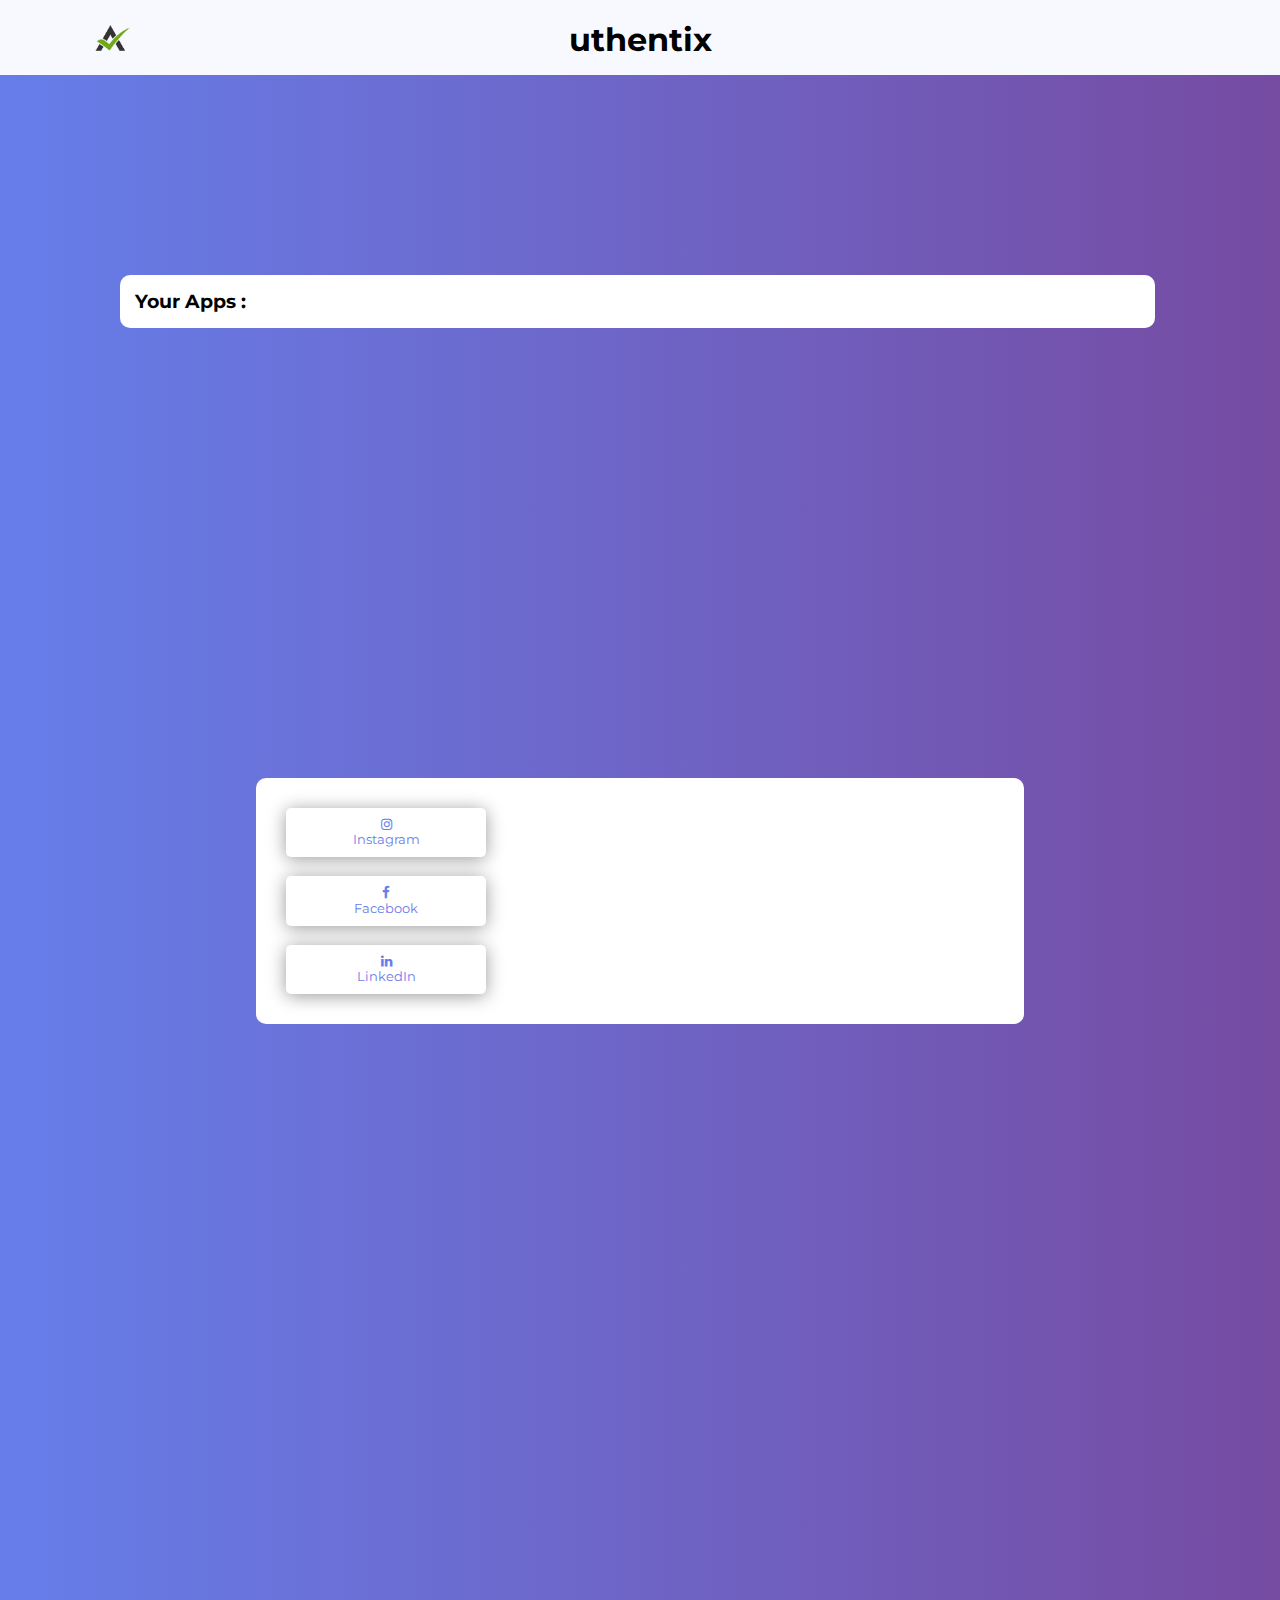
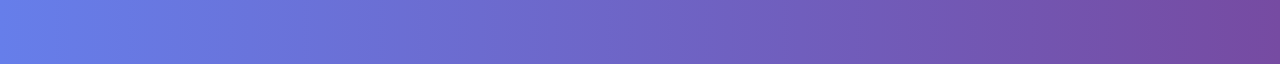
<file: apps.html>
<!DOCTYPE html>
<html lang="en">
<head>
    <meta charset="UTF-8">
    <meta http-equiv="X-UA-Compatible" content="IE=edge">
    <meta name="viewport" content="width=device-width, initial-scale=1.0">
    <title>Authentix</title>
    <link rel="icon" href="Icon.png">
    <link rel="stylesheet" href=
"https://fonts.googleapis.com/css2?family=Montserrat:wght@400;700&display=swap">
<link rel="stylesheet" href="https://cdnjs.cloudflare.com/ajax/libs/font-awesome/4.7.0/css/font-awesome.min.css">
</head>
<style>
*{
  font-family: Montserrat;
}
body {
  display:inline;
  margin:0;
  align-items: center ;
  justify-content: center;
  min-height: 100svh;
  background: linear-gradient(to right, #667eea, #764ba2);
}
.container {
    width: 100%;
    max-width: 300px;
    padding: 25px;
    box-shadow: 0 0 20px rgba(0, 0, 0, 0.1);
    border-radius: 15px;
    background-color: #FFFFFF85;
}

.header {
    background-color: #FBF96F;
    color: #fff;
    height:120px;
    text-align: center;
    border-radius: 10px;
}
.header1 {
    background-color: #fbf96f;
    color: #FFFFFF;
    display:flex;
    margin-bottom: -30px;
    border-radius: 10px;
    align-items: center;
    justify-content: center;
}
.header1 img{
  margin-bottom: 9px;
  transform: scale(150%);
  
}
.content {
    padding: 10px;
}

button {
    background-color: #4CAF50;
    color: #fff;
    padding: 10px;
    border: none;
    border-radius: 5px;
    cursor: pointer;
    transition: background-color 0.3s ease;
    width: 100%;
}

button:hover {
    background-color: #45A049;
}

.otp-form {
    display: none;
    flex-direction: column;
    align-items: center;
    margin-top: 20px;
}

input {
    width: 100%;
    padding: 10px;
    margin-bottom: 10px;
    margin-left: -10px;
    border: 1px solid #ddd;
    border-radius: 5px;
    outline: none;
}

button:disabled {
    background-color: #CCCCCC;
    cursor: not-allowed;
}
.otp-display {
    margin-top: 20px;
    text-align: center;
}
.otpverify{
	display: none;
	margin-right: -10px;
}
.otp-text {
    font-size: 18px;
    margin: 0;
}
input:disabled {
    background-color: #fff;
    color: #a0a0a0;
    cursor: not-allowed;
}
.verify{
    background-color: #4CAF50;
    color: #fff;
    padding: 10px 20px;
    border: none;
    border-radius: 5px;
    cursor: pointer;
    transition: background-color 0.3s ease;
    height: 37px;
    margin-left: 10px;
}
.verify:disabled{
  background-color: #CCCCCC;
  cursor: not-allowed;
}
.apps{
  background-color: white;
  border-radius: 10px;
  padding: 30px;
  margin: 50% 20% 50% 20%; 
}
.app{
  background-color: white;
    color: #667eea;
    padding: 10px;
    max-width: 200px;
    display: grid;
    border: none;
    border-radius: 5px;
    cursor: pointer;
    transition: background-color 0.3s ease;
    width: 100%;
    box-shadow: 0px 2px 18px rgba(0, 0, 0, 0.4)
}
.app:disabled {
    background-color: #CCCCCC;
    cursor: not-allowed;
}
.app:hover {
  background-color: #5B5B5B;
}
.t{
  background-color: white;
  padding:15px;
  border-radius: 10px;
  margin:200px 125px -190px 120px;
}
.insta{
    background-color: #FFFFFF;
    text-align: center;
    color: #E1306C;
    padding: 20px 20px 40px;
    margin:250px 90px -190px 40px;
    max-width: 250px;
    border-radius: 10px;
    transition: background-color 0.3s ease;
    width: 100%;
    box-shadow: 0px 2px 18px rgba(0, 0, 0, 0.4)
} 
.btn{
  width:300px;
  margin:0px -10px 0px;
}
p{
  display:none;
  align-items: center;
  justify-content: center;
  font-weight: bold;
  width: 300px;
  height : 10px;
  position: absolute;
  margin-top: -90px;
  padding: 25px;
  box-shadow: 0 0 20px rgba(0, 0, 0, 0.1);
  border-radius: 15px;
  background-color: #FFFFFF85;
  font-size: 17px;
}
  .mh
{ 
  background-color: ghostwhite;
  width: 100%;
  height: 75px;
}
.mh > img{
  margin-top: 20px;
  margin-left: 95px;
  margin-bottom: -5px;
}
.mh > h1{
  text-align: center ;
  margin-top: -35px;
}
</style>
<body>
  <div class="mh">
     <img src="Icon.png" alt="A" width="36">
    <h1>uthentix</h1>
  </div>
  <h3 class="t">Your Apps :</h3>
  <div class="apps">
    <div>
      <button class="app" id="ig-btn" value="/insta.html"> <i class="fa fa-instagram"></i>Instagram</button><br>
      <button class="app" id="fb-btn" value="/fb.html"><i class="fa fa-facebook"></i>Facebook</button><br>
      <button class="app" id="li-btn" value="/li.html"><i class="fa fa-linkedin"></i>LinkedIn</button>
    </div>
  </div>
  <script>
    const ig_btn = document.getElementById('ig-btn');
		ig_btn.addEventListener('click', () =>
				window.open("insta.html"))
		const li_btn = document.getElementById('li-btn');
		li_btn.addEventListener('click', () =>
				window.open("https://in.linkedin.com"))
		const fb_btn = document.getElementById('fb-btn');
		fb_btn.addEventListener('click', () =>
				window.open("https://m.facebook.com"))
  </script>
</body>
</html>
</file>
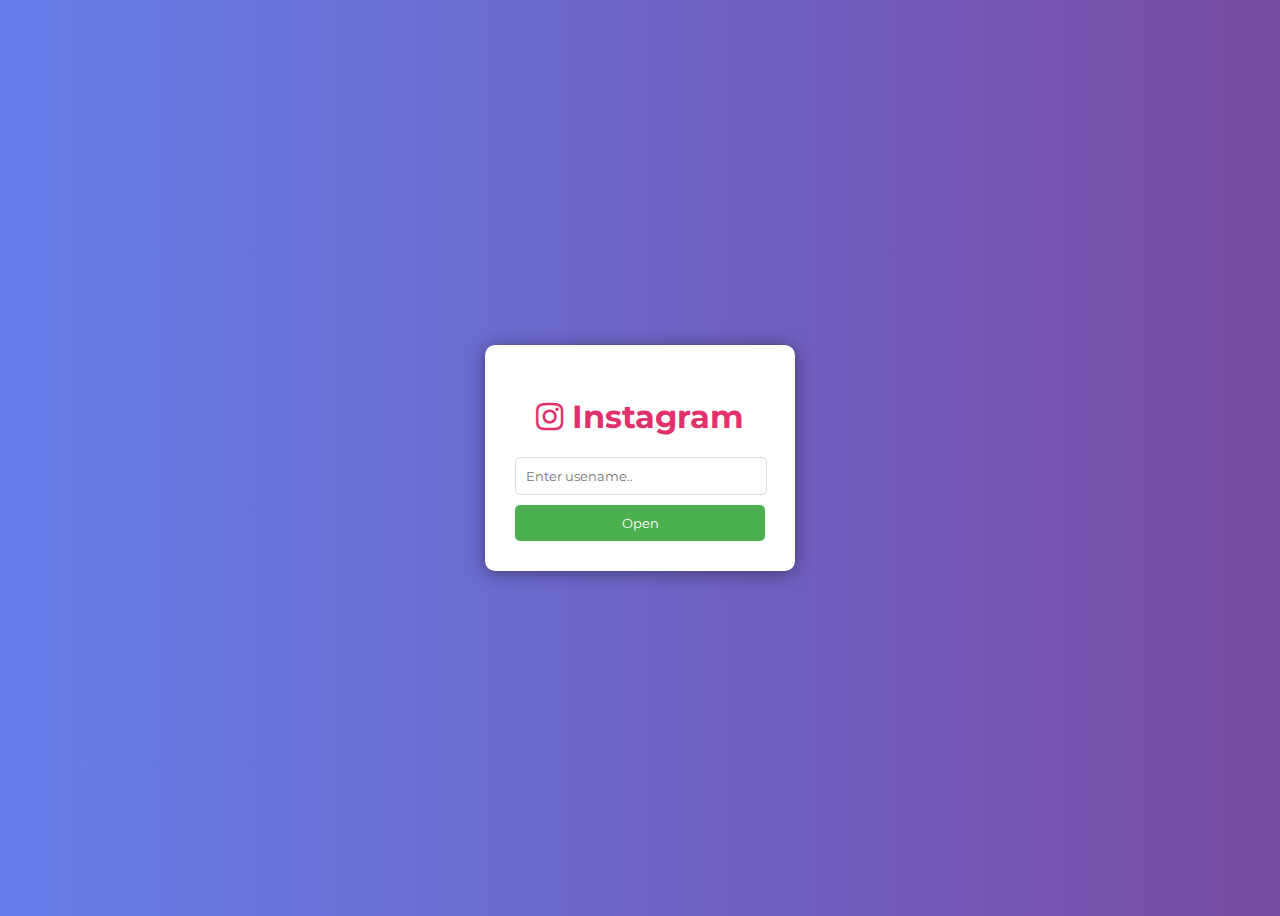
<file: insta.html>
<!DOCTYPE html>

<html lang="en">

<head>
    <meta charset="UTF-8">
    <meta http-equiv="X-UA-Compatible" content="IE=edge">
    <meta name="viewport" content="width=device-width, initial-scale=1.0">
    <title>Authentix</title>
    <link rel="icon" href="Icon.png"> 
    <link rel="stylesheet" href=
"https://fonts.googleapis.com/css2?family=Montserrat:wght@400;700&display=swap">
<link rel="stylesheet" href="https://cdnjs.cloudflare.com/ajax/libs/font-awesome/4.7.0/css/font-awesome.min.css">
</head>
<style>
  *{
  font-family: Montserrat;
}
body {
  display:flex;
  align-items: center ;
  justify-content: center;
  min-height: 100svh;
  background: linear-gradient(to right, #667eea, #764ba2);
}
.insta{
    display: grid;
    justify-content: centee ;
    background-color: #FFFFFF;
    text-align: center;
    color: #E1306C;
    padding: 30px;
    max-width: 250px;
    border-radius: 10px;
    transition: background-color 0.3s ease;
    width: 100%;
    box-shadow: 0px 2px 18px rgba(0, 0, 0, 0.4)
} 
button {
    background-color: #4CAF50;
    color: #fff;
    padding: 10px;
    border: none;
    border-radius: 5px;
    cursor: pointer;
    transition: 0.3s ease;
    width: 100%;
}

button:hover {
    background-color: #45A049;
}
input {
    width: 92%;
    padding: 10px;
    margin-bottom: 10px;
    border: 1px solid #ddd;
    border-radius: 5px;
    outline: none;
}
button:disabled {
    background-color: #CCCCCC;
    cursor: not-allowed;
}
input:disabled {
    background-color: #fff;
    color: #a0a0a0;
    cursor: not-allowed;
}
</style>
<body>
  <div class="insta">
    <h1><i class="fa fa-instagram"></i> Instagram</button><br></h1>
    <input type="text" id="un" placeholder="Enter usename..">
    <button id="send">Open</button>
  </div>
  <script>
    const igopen= document.getElementById('send');
    const un=document.getElementById('un');
			igopen.addEventListener('click',()=>
			window.open(`https://www.instagram.com/${un.value}/`))
  </script>
</body>
</html>
</file>
